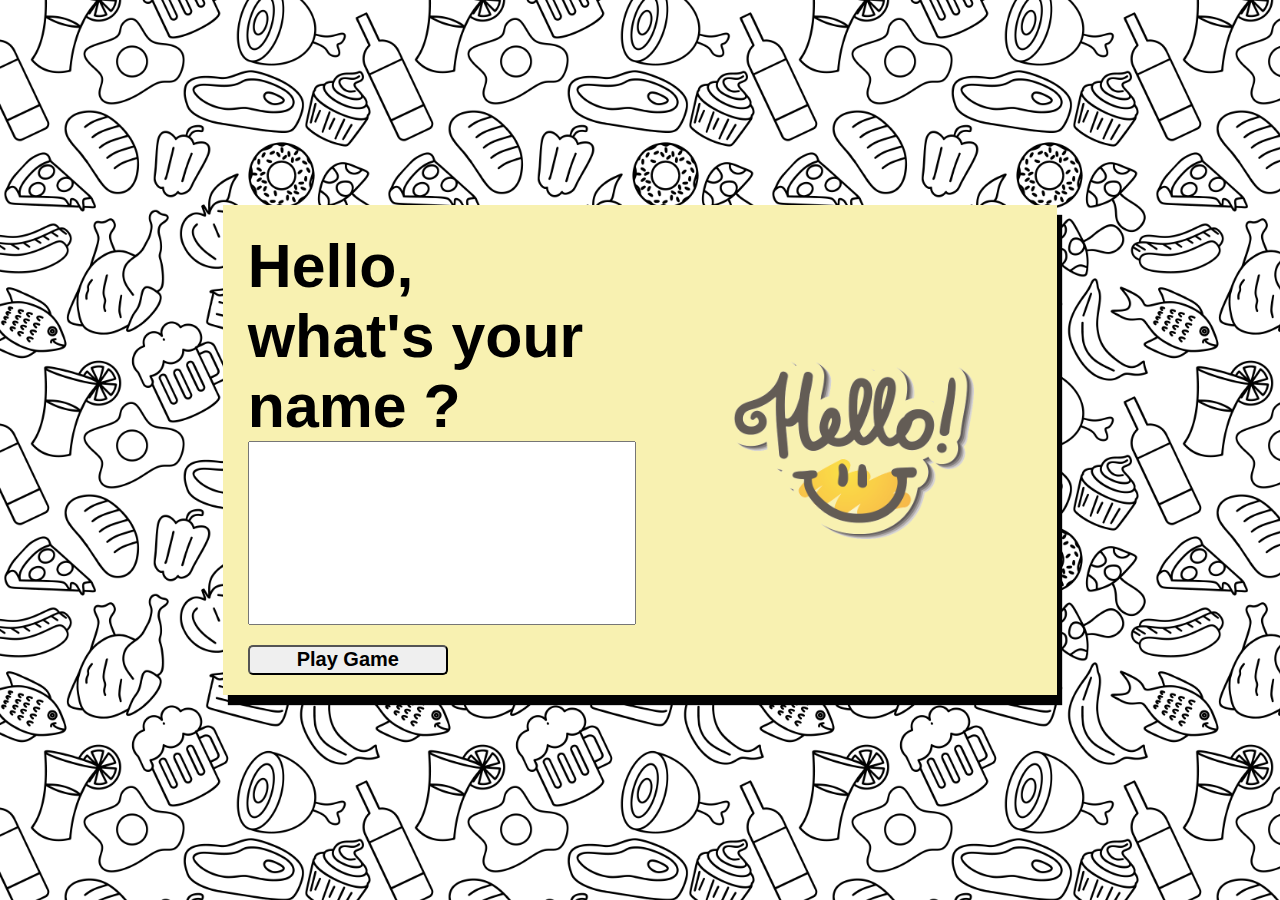
<file: index.html>
<!DOCTYPE html>
<head>
<title>
    Memory Game
</title>
<link rel= "stylesheet" href= "style.css" type="text/css">
</head>
<body>
    <div class="container">
        <div class="greeting">
            <div class="hellonama">
                <h1 id= "words">
                        Hello,<br>
                        what's your name ?
                </h1>
                <div id="nama">
                    <input type="text" id="playerName" >
                    <button class="submit-btn" onclick="startTheGame()">Play Game</button>
                </div>
                <!-- <div id="tombol">
                 <link href="index.html">
                   
                    <a href="index.html">Play Games</a>
                </div> -->
            </div>
            <img id= "gambar" src="hello.png"/>
        </div>
        <h1 class="playerName"></h1>
        <div class= "cardBox">
            <div class= "card" data-nama="1">
                <div class="front" >
                    <img src= "avocado.png"  width="30%" height="70%"/>
                </div>
                <div class="back">
                    <img src= "questionMark.png"  width="30%" height="70%"/>
                </div>
            </div>
            <div class= "card" data-nama="1">
                <div class="front">
                    <img src= "avocado.png"  width="30%" height="70%"/>
                </div>
                <div class="back">
                    <img src= "questionMark.png"  width="30%" height="70%"/>
                </div>
            </div>
            <div class= "card" data-nama="banana">
                <div class="front">
                    <img src= "banana.png"  width="30%" height="70%"/>
                </div>
                <div class="back">
                    <img src= "questionMark.png"  width="30%" height="70%"/>
                </div>
            </div>
            <div class= "card" data-nama="banana">
                <div class="front">
                    <img src= "banana.png"  width="30%" height="70%"/>
                </div>
                <div class="back">
                    <img src= "questionMark.png"  width="30%" height="70%"/>
                </div>
            </div>
            <div class= "card" data-nama="orange">
                <div class="front">
                    <img src= "orange.png"  width="30%" height="70%"/>
                </div>
                <div class="back">
                    <img src= "questionMark.png"  width="30%" height="70%"/>
                </div>
            </div>
            <div class= "card" data-nama="orange">
                <div class="front">
                    <img src= "orange.png"  width="30%" height="70%"/>
                </div>
                <div class="back">
                    <img src= "questionMark.png"  width="30%" height="70%"/>
                </div>
            </div>
            <div class= "card" data-nama="grape">
                <div class="front">
                    <img src= "grape.png"  width="30%" height="70%"/>
                </div>
                <div class="back">
                    <img src= "questionMark.png"  width="30%" height="70%"/>
                </div>
            </div>
            <div class= "card" data-nama="grape">
                <div class="front">
                    <img src= "grape.png"  width="30%" height="70%"/>
                </div>
                <div class="back">
                    <img src= "questionMark.png"  width="30%" height="70%"/>
                </div>
            </div><div class= "card" data-nama="melon">
                <div class="front">
                    <img src= "melon.png"  width="30%" height="70%"/>
                </div>
                <div class="back">
                    <img src= "questionMark.png"  width="30%" height="70%"/>
                </div>
            </div>
            <div class= "card" data-nama="melon">
                <div class="front">
                    <img src= "melon.png"  width="30%" height="70%"/>
                </div>
                <div class="back">
                    <img src= "questionMark.png"  width="30%" height="70%"/>
                </div>
            </div>
            <div class= "card" data-nama="watermelon">
                <div class="front">
                    <img src= "watermelon.png"  width="30%" height="70%"/>
                </div>
                <div class="back">
                    <img src= "questionMark.png"  width="30%" height="70%"/>
                </div>
            </div>
            <div class= "card" data-nama="watermelon">
                <div class="front">
                    <img src= "watermelon.png"  width="30%" height="70%"/>
                </div>
                <div class="back">
                    <img src= "questionMark.png"  width="30%" height="70%"/>
                </div>
            </div>
            <div class= "card" data-nama="pineapple">
                <div class="front">
                    <img src= "pineapple.png"  width="30%" height="70%"/>
                </div>
                <div class="back">
                    <img src= "questionMark.png"  width="30%" height="70%"/>
                </div>
            </div>
            <div class= "card" data-nama="pineapple">
                <div class="front">
                    <img src= "pineapple.png"  width="30%" height="70%"/>
                </div>
                <div class="back">
                    <img src= "questionMark.png"  width="30%" height="70%"/>
                </div>
            </div>
            <div class= "card" data-nama="strawberry">
                <div class="front">
                    <img src= "strawberry.png"  width="30%" height="70%"/>
                </div>
                <div class="back">
                    <img src= "questionMark.png"  width="30%" height="70%"/>
                </div>
            </div>
            <div class= "card" data-nama="strawberry">
                <div class="front">
                    <img src= "strawberry.png"  width="30%" height="70%"/>
                </div>
                <div class="back">
                    <img src= "questionMark.png"  width="30%" height="70%"/>
                </div>
            </div>
            
        </div>
    </div>
  <script src="script.js"></script>
</body>

</html>
</file>
<file: style.css>
*{
    padding :0;
    margin : 0;
}

body{
    background-image: url(background.png);
    background-repeat: initial;
    background-size: 30%;
    height: 100vh;
    display : flex;
    justify-content: center;
    align-items: center;
    
}

.submit-btn {
    width: 200px;
    height: 30px;
    border-radius: 5px;
    font-size: 20px;
    font-weight: bolder;
    margin-top: 20px;
    margin-bottom: 20px;
}

.container {
    display: flex;
    justify-content: center;
    align-items: center;
    align-content: center;
}

.info{
    height: 100vh;
    width : 40vw;
    /* background-color: yellow; */
    display: flex;
    justify-content: center;
    align-items: center;
}
.content{
    height: 50%;
    width: 80%;
    background-color: rgb(248, 241, 177);
    box-shadow: 5px 10px 1px rgb(2, 2, 2);
}
.cardBox
{
    display: none;
    width: 60vw;
    height: 100vh;
    background-color: rgba(205, 247, 246, 0.9);
    /* position: relative; */
    /* margin: 0 1%; */
    flex-wrap: wrap;
    align-items: center;
    padding : 1% 0;
    justify-content: space-around;
}
.card
{
    width: 20%;
    height: 15%;
    margin: 0 1%;
    /* perspective: 100%; */
    box-shadow: 5px 5px 8px rgb(0, 0, 0);
    display: flex;
    justify-content: center;
    align-items: center;
    position: relative;
    transform: scale(1);
    transform-style: preserve-3d;
    transition: transform .5s;
}
.card :active
{
    background-color: greenyellow;
    transform: scale(0.97);
    transition: transform .1s;
}
.card.flip{
    transform: rotateY(180deg);
}
.front,
.back
{
    /* background-color:green; */
    width : 100%;
    height: 100%;
    display: flex;
    justify-content: center;
    align-items: center;
    backface-visibility: hidden; 
    position: absolute;
    border-style: solid;
    border-radius: 3%;
    background-color: rgb(98, 152, 202);

}
.front{
    transform: rotateY(180deg);
}

.greeting{
    background-color: rgb(248, 241, 177);
    width: 70%;
    height: 70%;
    /* border-style: solid;
    border-radius: 3%; */
    box-shadow: 5px 10px 1px rgb(2, 2, 2);
    display: flex;
    justify-content: space-between;
    align-items: center;
}

.hellonama{
    width: 100%;
    height : 100%;
    display: flex;
    flex-direction: column;
    justify-content: center;
}
#words{
    font-family: Arial, Helvetica, sans-serif;
    color: black;
    font-size: 380%;
    margin-left: 5%;
    margin-top: 5%;
    
}
/* #nama{
    width : 70%;
    height: 30%;
    background-color: white;
    margin-left: 5%;
    margin-top: 5%;
    box-shadow: 5px 10px 10px rgba(2, 2, 2, 0.7);
} */

#gambar{
    width: 30%;
    height: 60%;
    margin-right: 10%;
    
}

#nama{
    margin-left: 5%;
}
input[type=text]{
    width: 30vw;
    height: 20vh;
    font-size: xx-large;
}
input[type=submit]{
    margin-top: 2%;
    height: 5vh;
    width: 30vw;
    background: black;
    border-radius: 20%;
    color: white;
    font-size: x-large;
}

.form{
    display: flex;
    justify-content: space-between;
    flex-direction: column;
    
}
</file>
